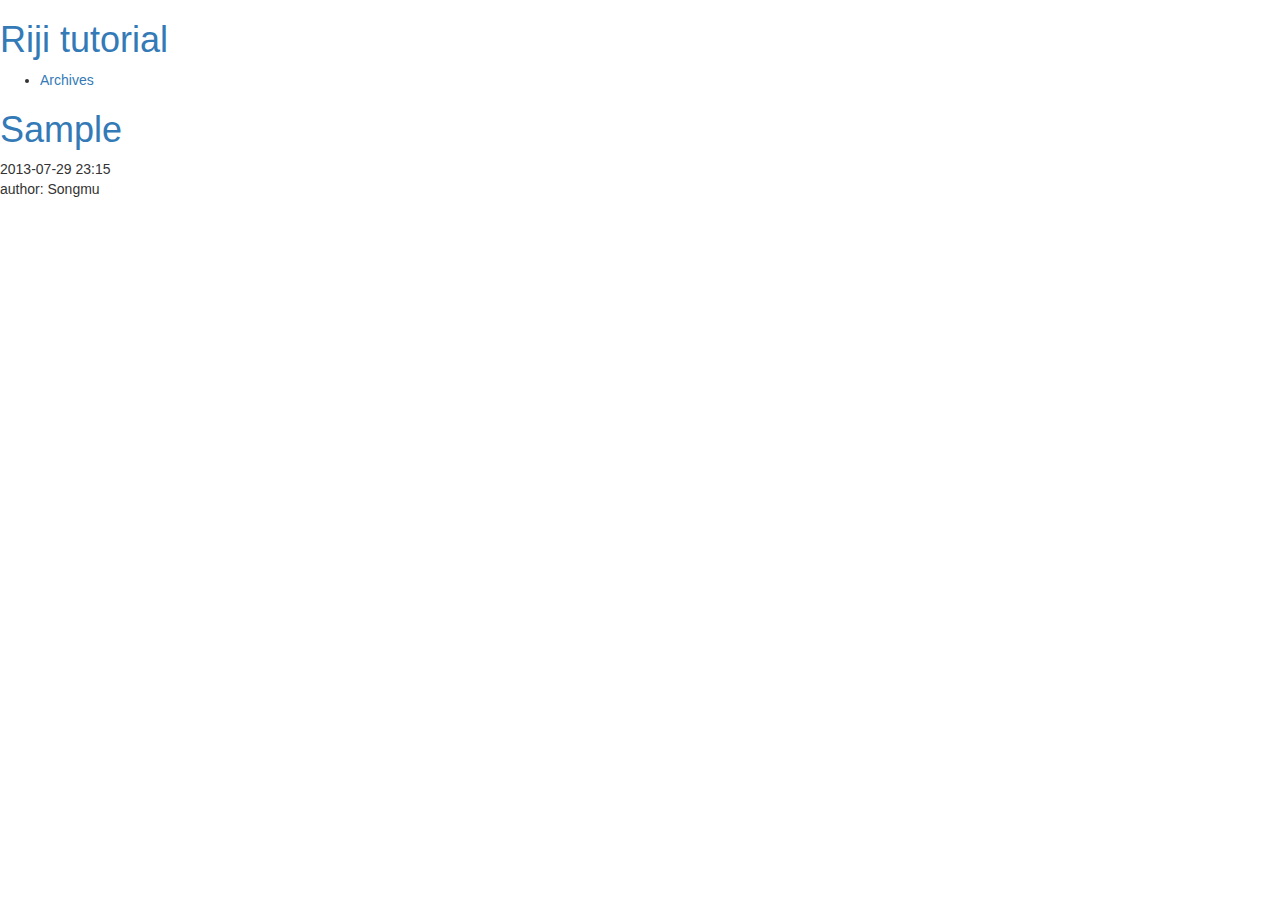
<file: blog/index.html>
<!DOCTYPE html>
<html>
<head>
  <meta http-equiv="Content-Type" content="text/html" charset="utf-8">
  <meta name="viewport" content="width=device-width, initial-scale=1.0, user-scalable=yes">
  <link rel="alternate" type="application/atom+xml" title="Atom" href="http://songmu.github.io/p5-Riji/blog/atom.xml">
  <link href="//netdna.bootstrapcdn.com/bootstrap/3.0.0-rc1/css/bootstrap.min.css" rel="stylesheet">
  <title>Riji tutorial</title>
</head>
<body>
  <header>
    <h1><a href="http://songmu.github.io/p5-Riji/blog/">Riji tutorial</a></h1>
  </header>
  <section>
<nav>
  <ul>
    <li><a href="http://songmu.github.io/p5-Riji/blog/archives.html">Archives</a></li>
  </ul>
</nav>
<article>
  <h1><a href="http://songmu.github.io/p5-Riji/blog/entry/sample.html">Sample</a></h1>
  <time pubdate>2013-07-29 23:15</time>
  

</article>
  </section>
  <footer>
    <p>author: Songmu</p>
  </footer>

  <script src="//ajax.googleapis.com/ajax/libs/jquery/2.0.3/jquery.min.js"></script>
  <script src="//netdna.bootstrapcdn.com/bootstrap/3.0.0-rc1/js/bootstrap.min.js"></script>
  <script src="//google-code-prettify.googlecode.com/svn/loader/run_prettify.js"></script>
  <script>$(function(){$('pre > code').addClass('prettyprint');prettyPrint();});</script>
</body>
</html>
</file>
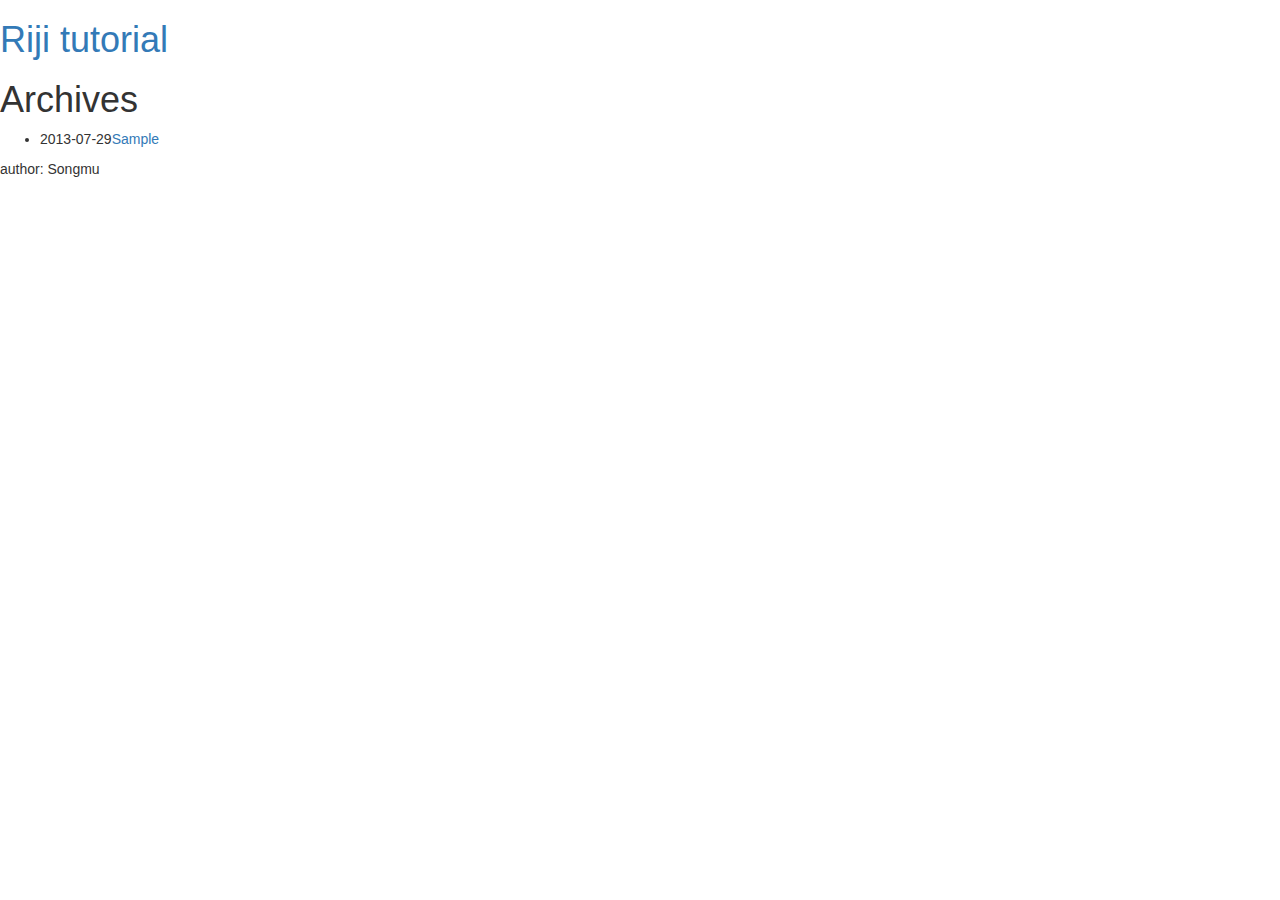
<file: blog/archives.html>
<!DOCTYPE html>
<html>
<head>
  <meta http-equiv="Content-Type" content="text/html" charset="utf-8">
  <meta name="viewport" content="width=device-width, initial-scale=1.0, user-scalable=yes">
  <link rel="alternate" type="application/atom+xml" title="Atom" href="http://songmu.github.io/p5-Riji/blog/atom.xml">
  <link href="//netdna.bootstrapcdn.com/bootstrap/3.0.0-rc1/css/bootstrap.min.css" rel="stylesheet">
  <title>Riji tutorial</title>
</head>
<body>
  <header>
    <h1><a href="http://songmu.github.io/p5-Riji/blog/">Riji tutorial</a></h1>
  </header>
  <section>
<article>
<h1>Archives</h1>

<ul class="archives">
<li><time>2013-07-29</time><a href="http://songmu.github.io/p5-Riji/blog/entry/sample.html">Sample</a></li>
</ul>


</article>
  </section>
  <footer>
    <p>author: Songmu</p>
  </footer>

  <script src="//ajax.googleapis.com/ajax/libs/jquery/2.0.3/jquery.min.js"></script>
  <script src="//netdna.bootstrapcdn.com/bootstrap/3.0.0-rc1/js/bootstrap.min.js"></script>
  <script src="//google-code-prettify.googlecode.com/svn/loader/run_prettify.js"></script>
  <script>$(function(){$('pre > code').addClass('prettyprint');prettyPrint();});</script>
</body>
</html>
</file>
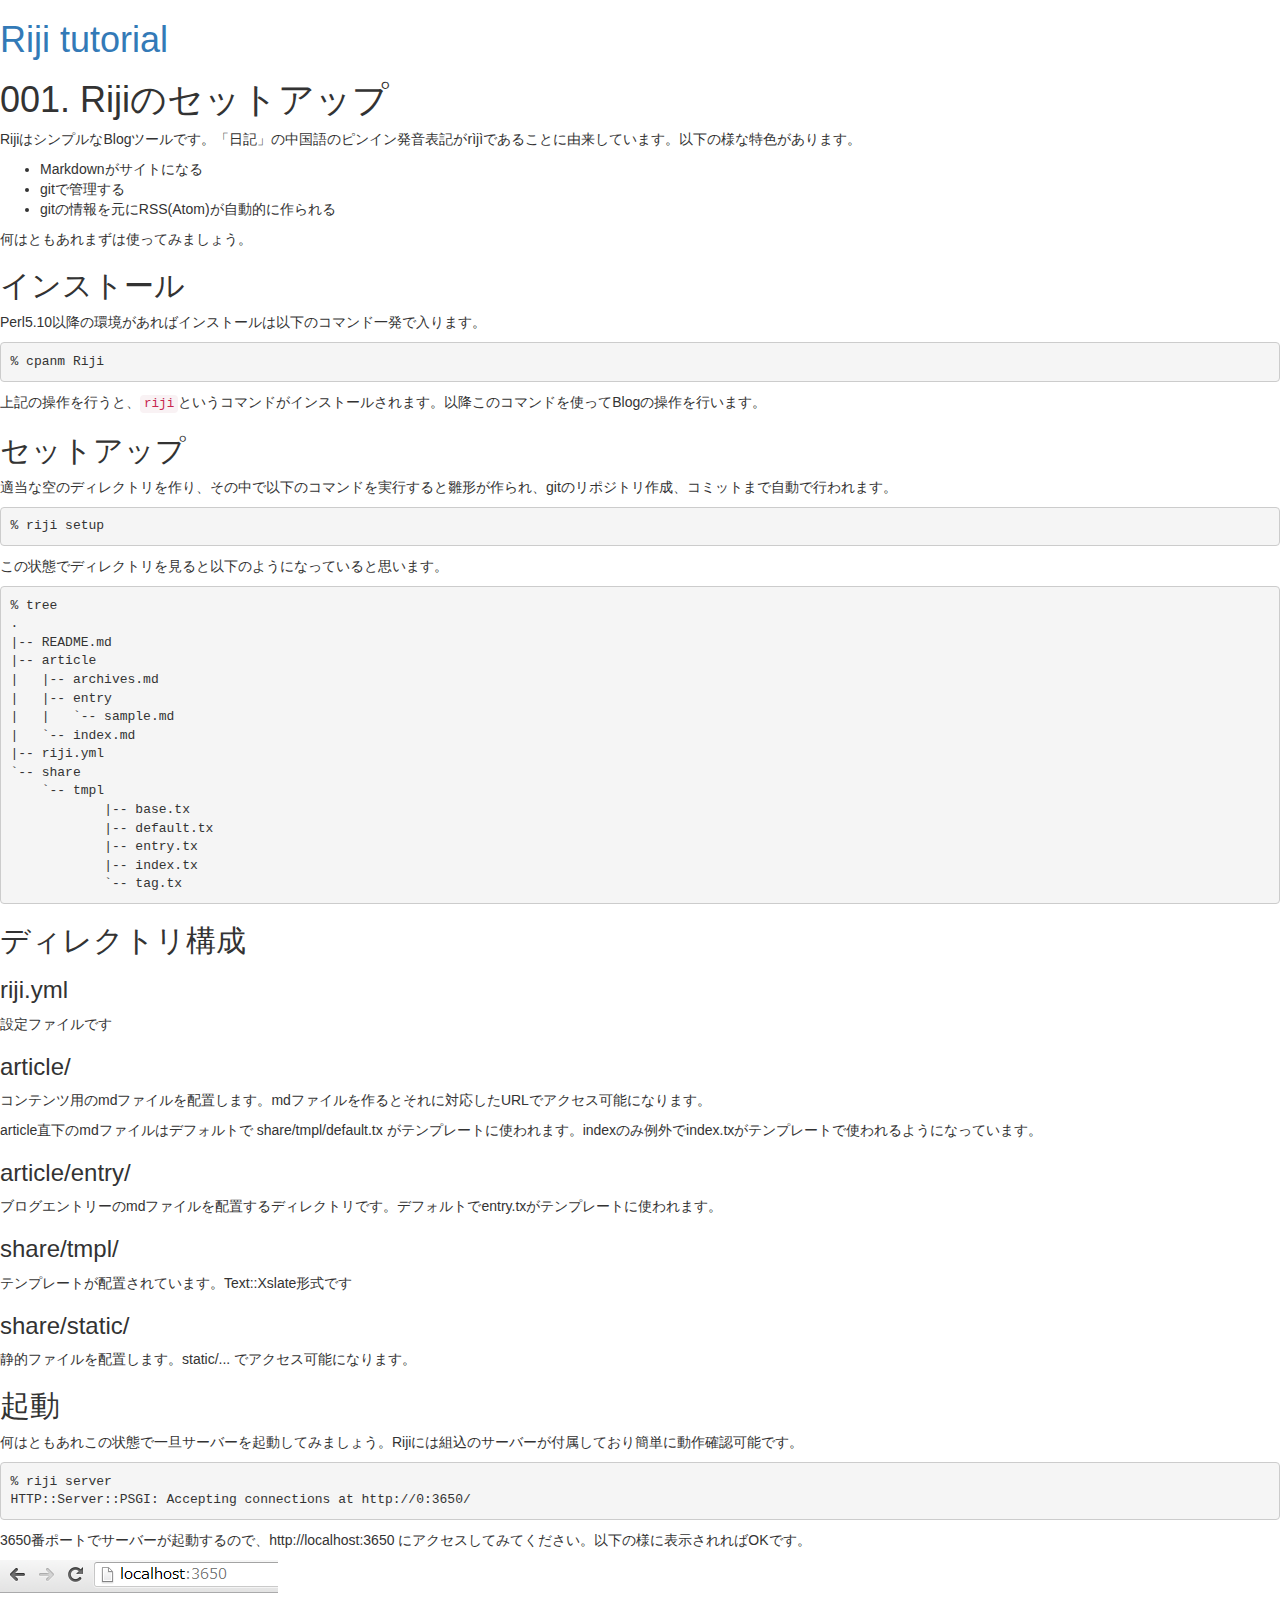
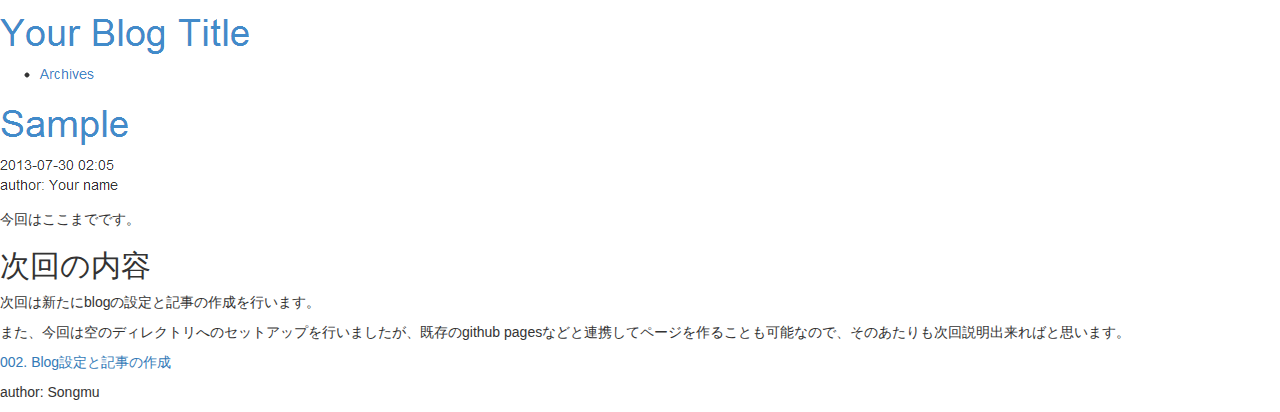
<file: blog/entry/001_setup.html>
<!DOCTYPE html>
<html>
<head>
  <meta http-equiv="Content-Type" content="text/html" charset="utf-8">
  <meta name="viewport" content="width=device-width, initial-scale=1.0, user-scalable=yes">
  <link rel="alternate" type="application/atom+xml" title="Atom" href="http://songmu.github.io/p5-Riji/blog/atom.xml">
  <link href="//netdna.bootstrapcdn.com/bootstrap/3.0.0-rc1/css/bootstrap.min.css" rel="stylesheet">
  <title>Riji tutorial</title>
</head>
<body>
  <header>
    <h1><a href="http://songmu.github.io/p5-Riji/blog/">Riji tutorial</a></h1>
  </header>
  <section>
<article>
  <div class="entry">
    <h1>001. Rijiのセットアップ</h1>

<p>RijiはシンプルなBlogツールです。「日記」の中国語のピンイン発音表記が<span lang="zh-cn">rìjì</span>であることに由来しています。以下の様な特色があります。</p>

<ul>
<li>Markdownがサイトになる</li>
<li>gitで管理する</li>
<li>gitの情報を元にRSS(Atom)が自動的に作られる</li>
</ul>


<p>何はともあれまずは使ってみましょう。</p>

<h2>インストール</h2>

<p>Perl5.10以降の環境があればインストールは以下のコマンド一発で入ります。</p>

<pre><code>% cpanm Riji
</code></pre>

<p>上記の操作を行うと、<code>riji</code>というコマンドがインストールされます。以降このコマンドを使ってBlogの操作を行います。</p>

<h2>セットアップ</h2>

<p>適当な空のディレクトリを作り、その中で以下のコマンドを実行すると雛形が作られ、gitのリポジトリ作成、コミットまで自動で行われます。</p>

<pre><code>% riji setup
</code></pre>

<p>この状態でディレクトリを見ると以下のようになっていると思います。</p>

<pre><code>% tree
.
|-- README.md
|-- article
|   |-- archives.md
|   |-- entry
|   |   `-- sample.md
|   `-- index.md
|-- riji.yml
`-- share
    `-- tmpl
            |-- base.tx
            |-- default.tx
            |-- entry.tx
            |-- index.tx
            `-- tag.tx
</code></pre>

<h2>ディレクトリ構成</h2>

<h3>riji.yml</h3>

<p>設定ファイルです</p>

<h3>article/</h3>

<p>コンテンツ用のmdファイルを配置します。mdファイルを作るとそれに対応したURLでアクセス可能になります。</p>

<p>article直下のmdファイルはデフォルトで share/tmpl/default.tx がテンプレートに使われます。indexのみ例外でindex.txがテンプレートで使われるようになっています。</p>

<h3>article/entry/</h3>

<p>ブログエントリーのmdファイルを配置するディレクトリです。デフォルトでentry.txがテンプレートに使われます。</p>

<h3>share/tmpl/</h3>

<p>テンプレートが配置されています。Text::Xslate形式です</p>

<h3>share/static/</h3>

<p>静的ファイルを配置します。static/... でアクセス可能になります。</p>

<h2>起動</h2>

<p>何はともあれこの状態で一旦サーバーを起動してみましょう。Rijiには組込のサーバーが付属しており簡単に動作確認可能です。</p>

<pre><code>% riji server
HTTP::Server::PSGI: Accepting connections at http://0:3650/
</code></pre>

<p>3650番ポートでサーバーが起動するので、http://localhost:3650 にアクセスしてみてください。以下の様に表示されればOKです。</p>

<p><img src="http://songmu.github.io/p5-Riji/blog/static/001setup.png" alt="setup" /></p>

<p>今回はここまでです。</p>

<h2>次回の内容</h2>

<p>次回は新たにblogの設定と記事の作成を行います。</p>

<p>また、今回は空のディレクトリへのセットアップを行いましたが、既存のgithub pagesなどと連携してページを作ることも可能なので、そのあたりも次回説明出来ればと思います。</p>

<p><a href="http://songmu.github.io/p5-Riji/blog/entry/002_edit.html">002. Blog設定と記事の作成</a></p>

  </div>
</article>
  </section>
  <footer>
    <p>author: Songmu</p>
  </footer>

  <script src="//ajax.googleapis.com/ajax/libs/jquery/2.0.3/jquery.min.js"></script>
  <script src="//netdna.bootstrapcdn.com/bootstrap/3.0.0-rc1/js/bootstrap.min.js"></script>
  <script src="//google-code-prettify.googlecode.com/svn/loader/run_prettify.js"></script>
  <script>$(function(){$('pre > code').addClass('prettyprint');prettyPrint();});</script>
</body>
</html>
</file>
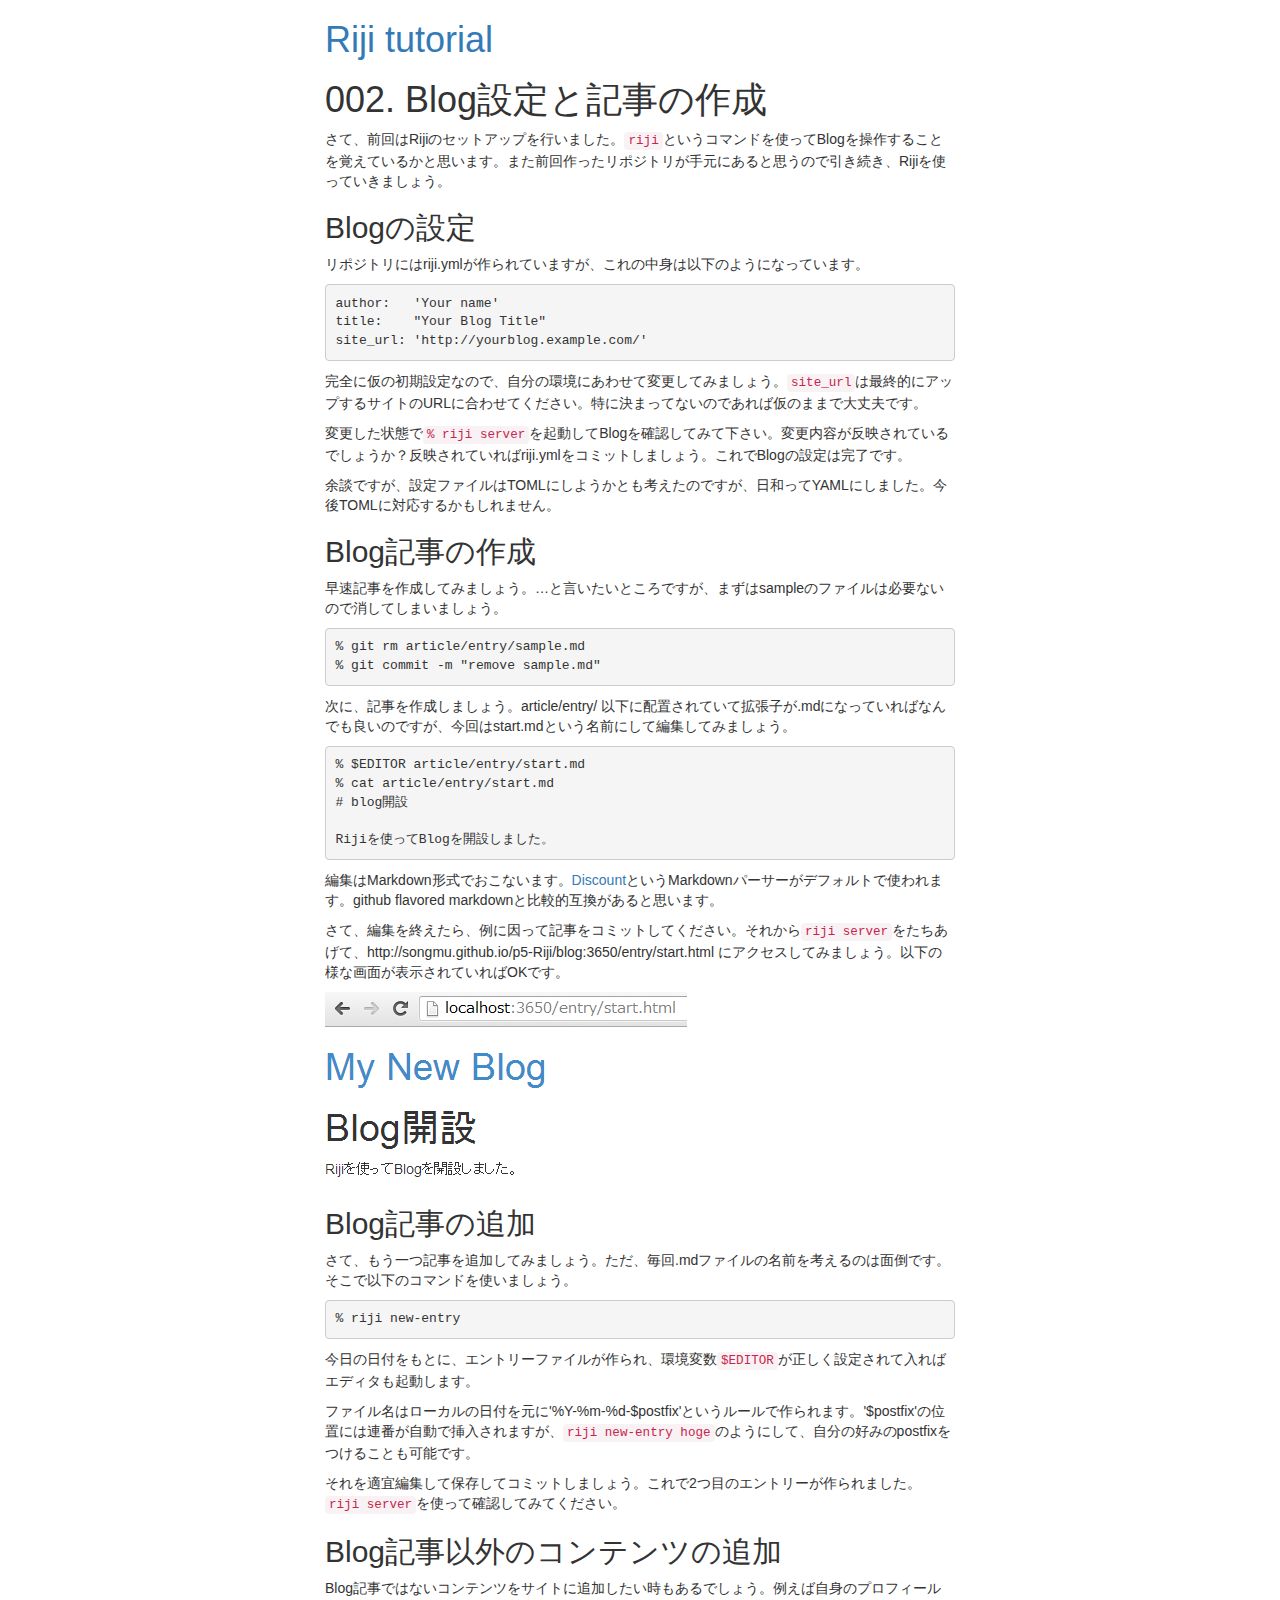
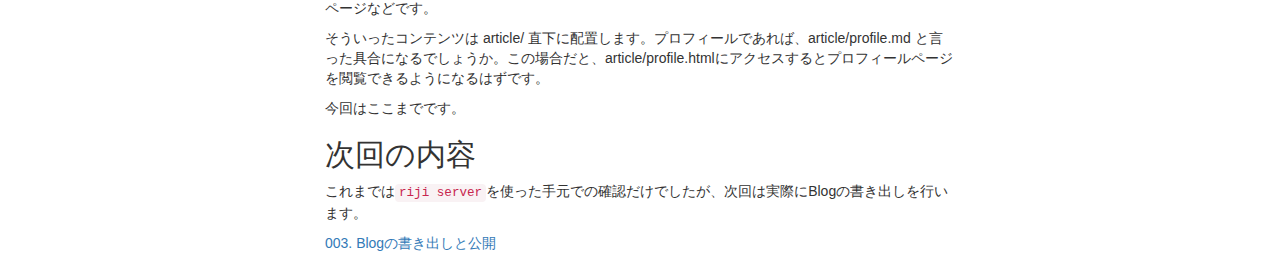
<file: blog/entry/002_edit.html>
<!DOCTYPE html>
<html>
<head>
  <meta http-equiv="Content-Type" content="text/html" charset="utf-8">
  <meta name="viewport" content="width=device-width, initial-scale=1.0, user-scalable=yes">
  <link rel="alternate" type="application/atom+xml" title="Atom" href="http://songmu.github.io/p5-Riji/blog/atom.xml">
  <link href="//netdna.bootstrapcdn.com/bootstrap/3.0.0-rc1/css/bootstrap.min.css" rel="stylesheet">
  <link href="http://songmu.github.io/p5-Riji/blog/static/css/main.css" rel="stylesheet">
  <title>Riji tutorial</title>
</head>
<body>
  <header>
    <h1><a href="http://songmu.github.io/p5-Riji/blog/">Riji tutorial</a></h1>
  </header>
  <section>
<article>
  <div class="entry">
    <h1>002. Blog設定と記事の作成</h1>

<p>さて、前回はRijiのセットアップを行いました。<code>riji</code>というコマンドを使ってBlogを操作することを覚えているかと思います。また前回作ったリポジトリが手元にあると思うので引き続き、Rijiを使っていきましょう。</p>

<h2>Blogの設定</h2>

<p>リポジトリにはriji.ymlが作られていますが、これの中身は以下のようになっています。</p>

<pre><code>author:   'Your name'
title:    "Your Blog Title"
site_url: 'http://yourblog.example.com/'
</code></pre>

<p>完全に仮の初期設定なので、自分の環境にあわせて変更してみましょう。<code>site_url</code>は最終的にアップするサイトのURLに合わせてください。特に決まってないのであれば仮のままで大丈夫です。</p>

<p>変更した状態で<code>% riji server</code>を起動してBlogを確認してみて下さい。変更内容が反映されているでしょうか？反映されていればriji.ymlをコミットしましょう。これでBlogの設定は完了です。</p>

<p>余談ですが、設定ファイルはTOMLにしようかとも考えたのですが、日和ってYAMLにしました。今後TOMLに対応するかもしれません。</p>

<h2>Blog記事の作成</h2>

<p>早速記事を作成してみましょう。…と言いたいところですが、まずはsampleのファイルは必要ないので消してしまいましょう。</p>

<pre><code>% git rm article/entry/sample.md
% git commit -m "remove sample.md"
</code></pre>

<p>次に、記事を作成しましょう。article/entry/ 以下に配置されていて拡張子が.mdになっていればなんでも良いのですが、今回はstart.mdという名前にして編集してみましょう。</p>

<pre><code>% $EDITOR article/entry/start.md
% cat article/entry/start.md
# blog開設

Rijiを使ってBlogを開設しました。
</code></pre>

<p>編集はMarkdown形式でおこないます。<a href="http://www.pell.portland.or.us/~orc/Code/discount/">Discount</a>というMarkdownパーサーがデフォルトで使われます。github flavored markdownと比較的互換があると思います。</p>

<p>さて、編集を終えたら、例に因って記事をコミットしてください。それから<code>riji server</code>をたちあげて、http://songmu.github.io/p5-Riji/blog:3650/entry/start.html にアクセスしてみましょう。以下の様な画面が表示されていればOKです。</p>

<p><img src="http://songmu.github.io/p5-Riji/blog/static/002edit.png" alt="edit" /></p>

<h2>Blog記事の追加</h2>

<p>さて、もう一つ記事を追加してみましょう。ただ、毎回.mdファイルの名前を考えるのは面倒です。そこで以下のコマンドを使いましょう。</p>

<pre><code>% riji new-entry
</code></pre>

<p>今日の日付をもとに、エントリーファイルが作られ、環境変数<code>$EDITOR</code>が正しく設定されて入ればエディタも起動します。</p>

<p>ファイル名はローカルの日付を元に'%Y-%m-%d-$postfix'というルールで作られます。'$postfix'の位置には連番が自動で挿入されますが、<code>riji new-entry hoge</code>のようにして、自分の好みのpostfixをつけることも可能です。</p>

<p>それを適宜編集して保存してコミットしましょう。これで2つ目のエントリーが作られました。<code>riji server</code>を使って確認してみてください。</p>

<h2>Blog記事以外のコンテンツの追加</h2>

<p>Blog記事ではないコンテンツをサイトに追加したい時もあるでしょう。例えば自身のプロフィールページなどです。</p>

<p>そういったコンテンツは article/ 直下に配置します。プロフィールであれば、article/profile.md と言った具合になるでしょうか。この場合だと、article/profile.htmlにアクセスするとプロフィールページを閲覧できるようになるはずです。</p>

<p>今回はここまでです。</p>

<h2>次回の内容</h2>

<p>これまでは<code>riji server</code>を使った手元での確認だけでしたが、次回は実際にBlogの書き出しを行います。</p>

<p><a href="http://songmu.github.io/p5-Riji/blog/entry/003_publish.html">003. Blogの書き出しと公開</a></p>

  </div>
</article>
  </section>
  <footer>
  </footer>

  <script src="//ajax.googleapis.com/ajax/libs/jquery/2.0.3/jquery.min.js"></script>
  <script src="//netdna.bootstrapcdn.com/bootstrap/3.0.0-rc1/js/bootstrap.min.js"></script>
  <script src="//google-code-prettify.googlecode.com/svn/loader/run_prettify.js"></script>
  <script>$(function(){$('pre > code').addClass('prettyprint');});</script>
</body>
</html>
</file>
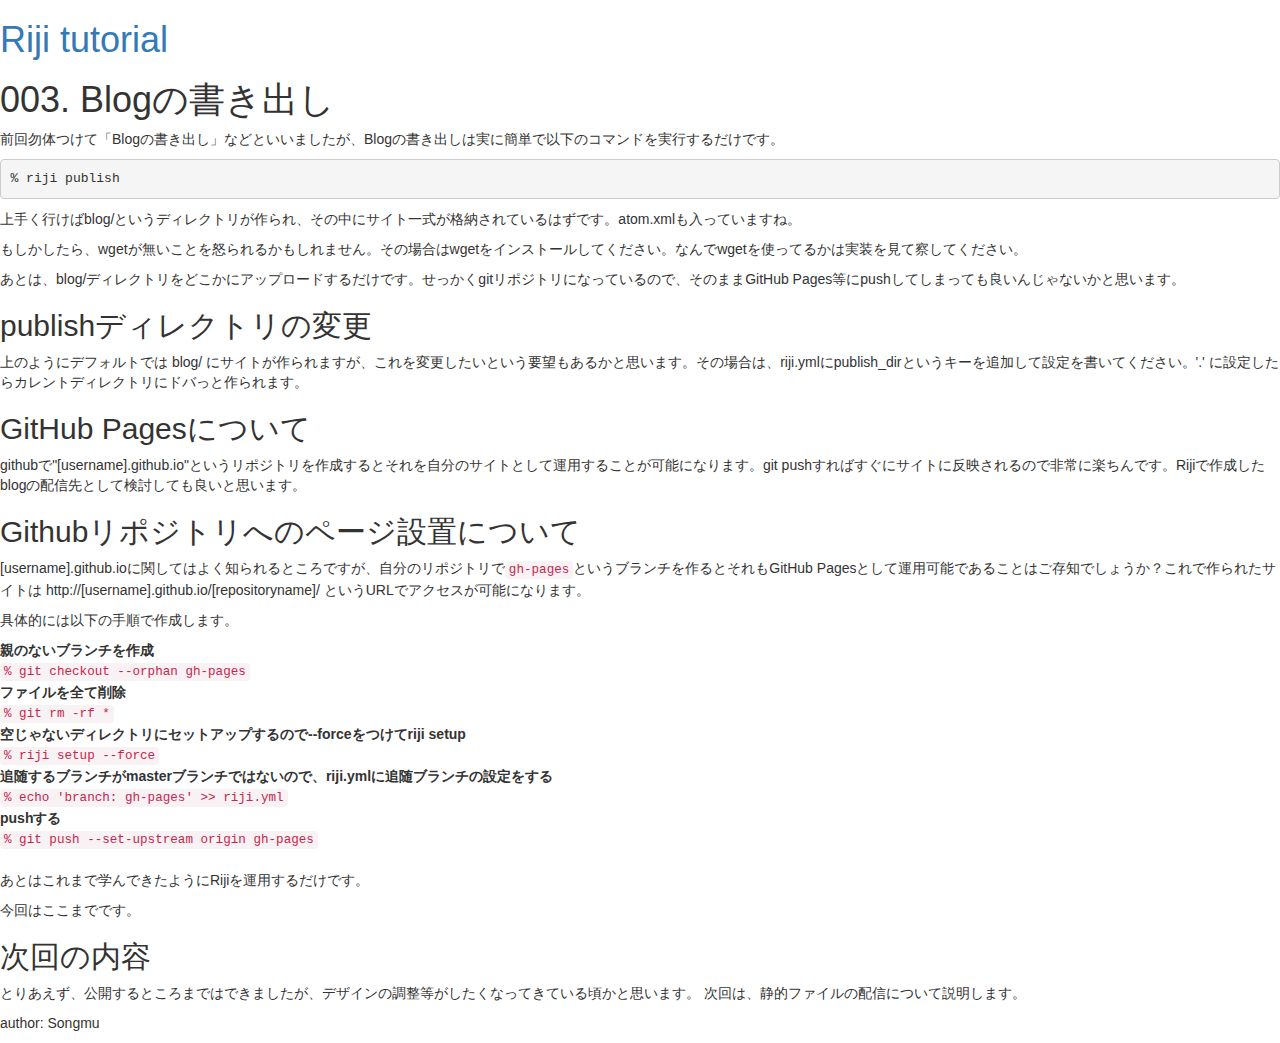
<file: blog/entry/003_publish.html>
<!DOCTYPE html>
<html>
<head>
  <meta http-equiv="Content-Type" content="text/html" charset="utf-8">
  <meta name="viewport" content="width=device-width, initial-scale=1.0, user-scalable=yes">
  <link rel="alternate" type="application/atom+xml" title="Atom" href="http://songmu.github.io/p5-Riji/blog/atom.xml">
  <link href="//netdna.bootstrapcdn.com/bootstrap/3.0.0-rc1/css/bootstrap.min.css" rel="stylesheet">
  <title>Riji tutorial</title>
</head>
<body>
  <header>
    <h1><a href="http://songmu.github.io/p5-Riji/blog/">Riji tutorial</a></h1>
  </header>
  <section>
<article>
  <div class="entry">
    <h1>003. Blogの書き出し</h1>

<p>前回勿体つけて「Blogの書き出し」などといいましたが、Blogの書き出しは実に簡単で以下のコマンドを実行するだけです。</p>

<pre><code>% riji publish
</code></pre>

<p>上手く行けばblog/というディレクトリが作られ、その中にサイト一式が格納されているはずです。atom.xmlも入っていますね。</p>

<p>もしかしたら、wgetが無いことを怒られるかもしれません。その場合はwgetをインストールしてください。なんでwgetを使ってるかは実装を見て察してください。</p>

<p>あとは、blog/ディレクトリをどこかにアップロードするだけです。せっかくgitリポジトリになっているので、そのままGitHub Pages等にpushしてしまっても良いんじゃないかと思います。</p>

<h2>publishディレクトリの変更</h2>

<p>上のようにデフォルトでは blog/ にサイトが作られますが、これを変更したいという要望もあるかと思います。その場合は、riji.ymlにpublish_dirというキーを追加して設定を書いてください。'.' に設定したらカレントディレクトリにドバっと作られます。</p>

<h2>GitHub Pagesについて</h2>

<p>githubで"[username].github.io"というリポジトリを作成するとそれを自分のサイトとして運用することが可能になります。git pushすればすぐにサイトに反映されるので非常に楽ちんです。Rijiで作成したblogの配信先として検討しても良いと思います。</p>

<h2>Githubリポジトリへのページ設置について</h2>

<p>[username].github.ioに関してはよく知られるところですが、自分のリポジトリで<code>gh-pages</code>というブランチを作るとそれもGitHub Pagesとして運用可能であることはご存知でしょうか？これで作られたサイトは http://[username].github.io/[repositoryname]/ というURLでアクセスが可能になります。</p>

<p>具体的には以下の手順で作成します。</p>

<dl>
<dt>親のないブランチを作成</dt>
<dd><code>% git checkout --orphan gh-pages</code></dd>
<dt>ファイルを全て削除</dt>
<dd><code>% git rm -rf *</code></dd>
<dt>空じゃないディレクトリにセットアップするので--forceをつけてriji setup</dt>
<dd><code>% riji setup --force</code></dd>
<dt>追随するブランチがmasterブランチではないので、riji.ymlに追随ブランチの設定をする</dt>
<dd><code>% echo 'branch: gh-pages' &gt;&gt; riji.yml</code></dd>
<dt>pushする</dt>
<dd><code>% git push --set-upstream origin gh-pages</code></dd>
</dl>

<p>あとはこれまで学んできたようにRijiを運用するだけです。</p>

<p>今回はここまでです。</p>

<h2>次回の内容</h2>

<p>とりあえず、公開するところまではできましたが、デザインの調整等がしたくなってきている頃かと思います。
次回は、静的ファイルの配信について説明します。</p>

  </div>
</article>
  </section>
  <footer>
    <p>author: Songmu</p>
  </footer>

  <script src="//ajax.googleapis.com/ajax/libs/jquery/2.0.3/jquery.min.js"></script>
  <script src="//netdna.bootstrapcdn.com/bootstrap/3.0.0-rc1/js/bootstrap.min.js"></script>
  <script src="//google-code-prettify.googlecode.com/svn/loader/run_prettify.js"></script>
  <script>$(function(){$('pre > code').addClass('prettyprint');prettyPrint();});</script>
</body>
</html>
</file>
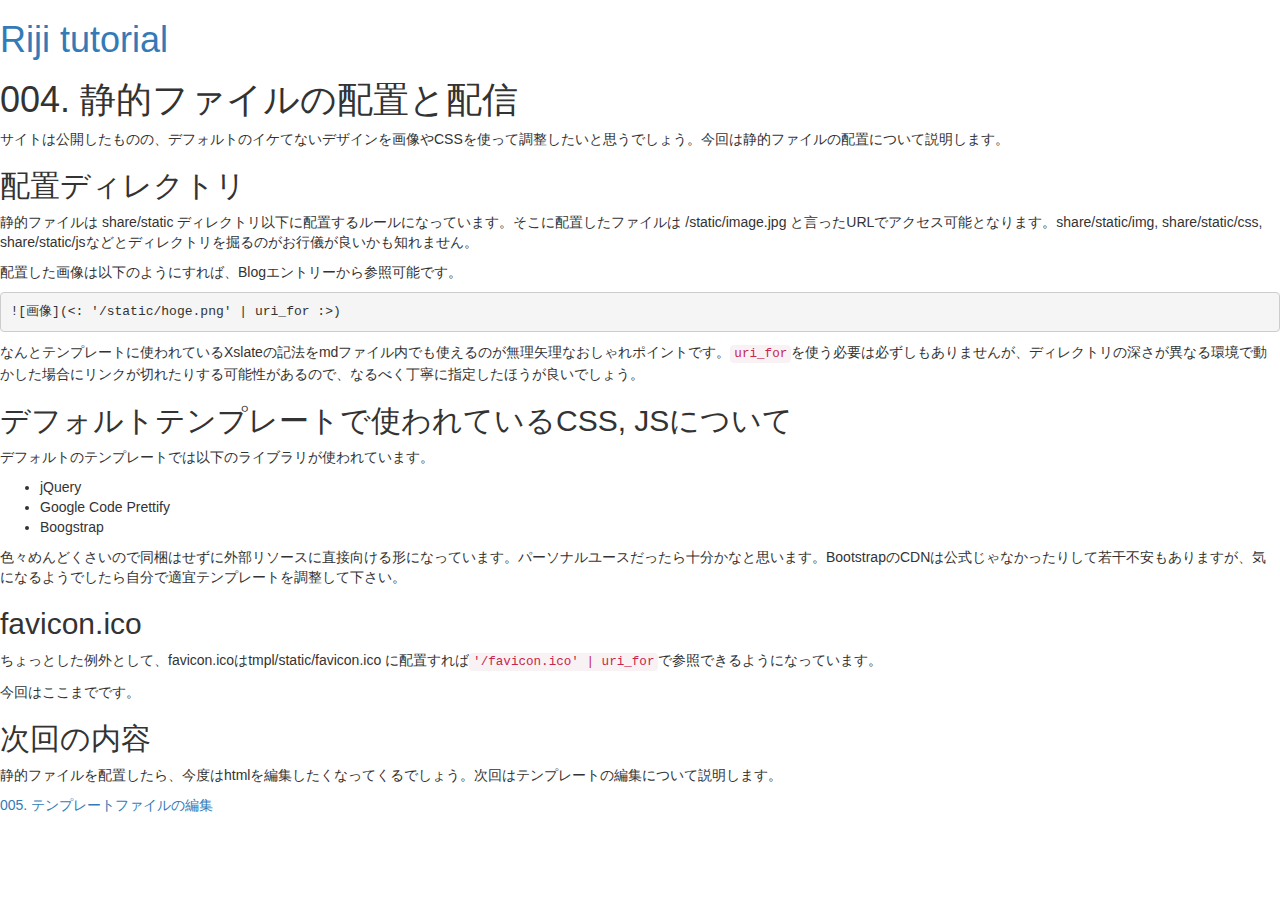
<file: blog/entry/004_static.html>
<!DOCTYPE html>
<html>
<head>
  <meta http-equiv="Content-Type" content="text/html" charset="utf-8">
  <meta name="viewport" content="width=device-width, initial-scale=1.0, user-scalable=yes">
  <link rel="alternate" type="application/atom+xml" title="Atom" href="http://songmu.github.io/p5-Riji/blog/atom.xml">
  <link href="//netdna.bootstrapcdn.com/bootstrap/3.0.0-rc1/css/bootstrap.min.css" rel="stylesheet">
  <title>Riji tutorial</title>
</head>
<body>
  <header>
    <h1><a href="http://songmu.github.io/p5-Riji/blog/">Riji tutorial</a></h1>
  </header>
  <section>
<article>
  <div class="entry">
    <h1>004. 静的ファイルの配置と配信</h1>

<p>サイトは公開したものの、デフォルトのイケてないデザインを画像やCSSを使って調整したいと思うでしょう。今回は静的ファイルの配置について説明します。</p>

<h2>配置ディレクトリ</h2>

<p>静的ファイルは share/static ディレクトリ以下に配置するルールになっています。そこに配置したファイルは /static/image.jpg と言ったURLでアクセス可能となります。share/static/img, share/static/css, share/static/jsなどとディレクトリを掘るのがお行儀が良いかも知れません。</p>

<p>配置した画像は以下のようにすれば、Blogエントリーから参照可能です。</p>

<pre><code>![画像](&lt;: '/static/hoge.png' | uri_for :&gt;)
</code></pre>

<p>なんとテンプレートに使われているXslateの記法をmdファイル内でも使えるのが無理矢理なおしゃれポイントです。<code>uri_for</code>を使う必要は必ずしもありませんが、ディレクトリの深さが異なる環境で動かした場合にリンクが切れたりする可能性があるので、なるべく丁寧に指定したほうが良いでしょう。</p>

<h2>デフォルトテンプレートで使われているCSS, JSについて</h2>

<p>デフォルトのテンプレートでは以下のライブラリが使われています。</p>

<ul>
<li>jQuery</li>
<li>Google Code Prettify</li>
<li>Boogstrap</li>
</ul>


<p>色々めんどくさいので同梱はせずに外部リソースに直接向ける形になっています。パーソナルユースだったら十分かなと思います。BootstrapのCDNは公式じゃなかったりして若干不安もありますが、気になるようでしたら自分で適宜テンプレートを調整して下さい。</p>

<h2>favicon.ico</h2>

<p>ちょっとした例外として、favicon.icoはtmpl/static/favicon.ico に配置すれば<code>'/favicon.ico' | uri_for</code>で参照できるようになっています。</p>

<p>今回はここまでです。</p>

<h2>次回の内容</h2>

<p>静的ファイルを配置したら、今度はhtmlを編集したくなってくるでしょう。次回はテンプレートの編集について説明します。</p>

<p><a href="http://songmu.github.io/p5-Riji/blog/entry/005_template.html">005. テンプレートファイルの編集</a></p>

  </div>
</article>
  </section>
  <footer>
  </footer>

  <script src="//ajax.googleapis.com/ajax/libs/jquery/2.0.3/jquery.min.js"></script>
  <script src="//netdna.bootstrapcdn.com/bootstrap/3.0.0-rc1/js/bootstrap.min.js"></script>
  <script src="//google-code-prettify.googlecode.com/svn/loader/run_prettify.js"></script>
  <script>$(function(){$('pre > code').addClass('prettyprint');prettyPrint();});</script>
</body>
</html>
</file>
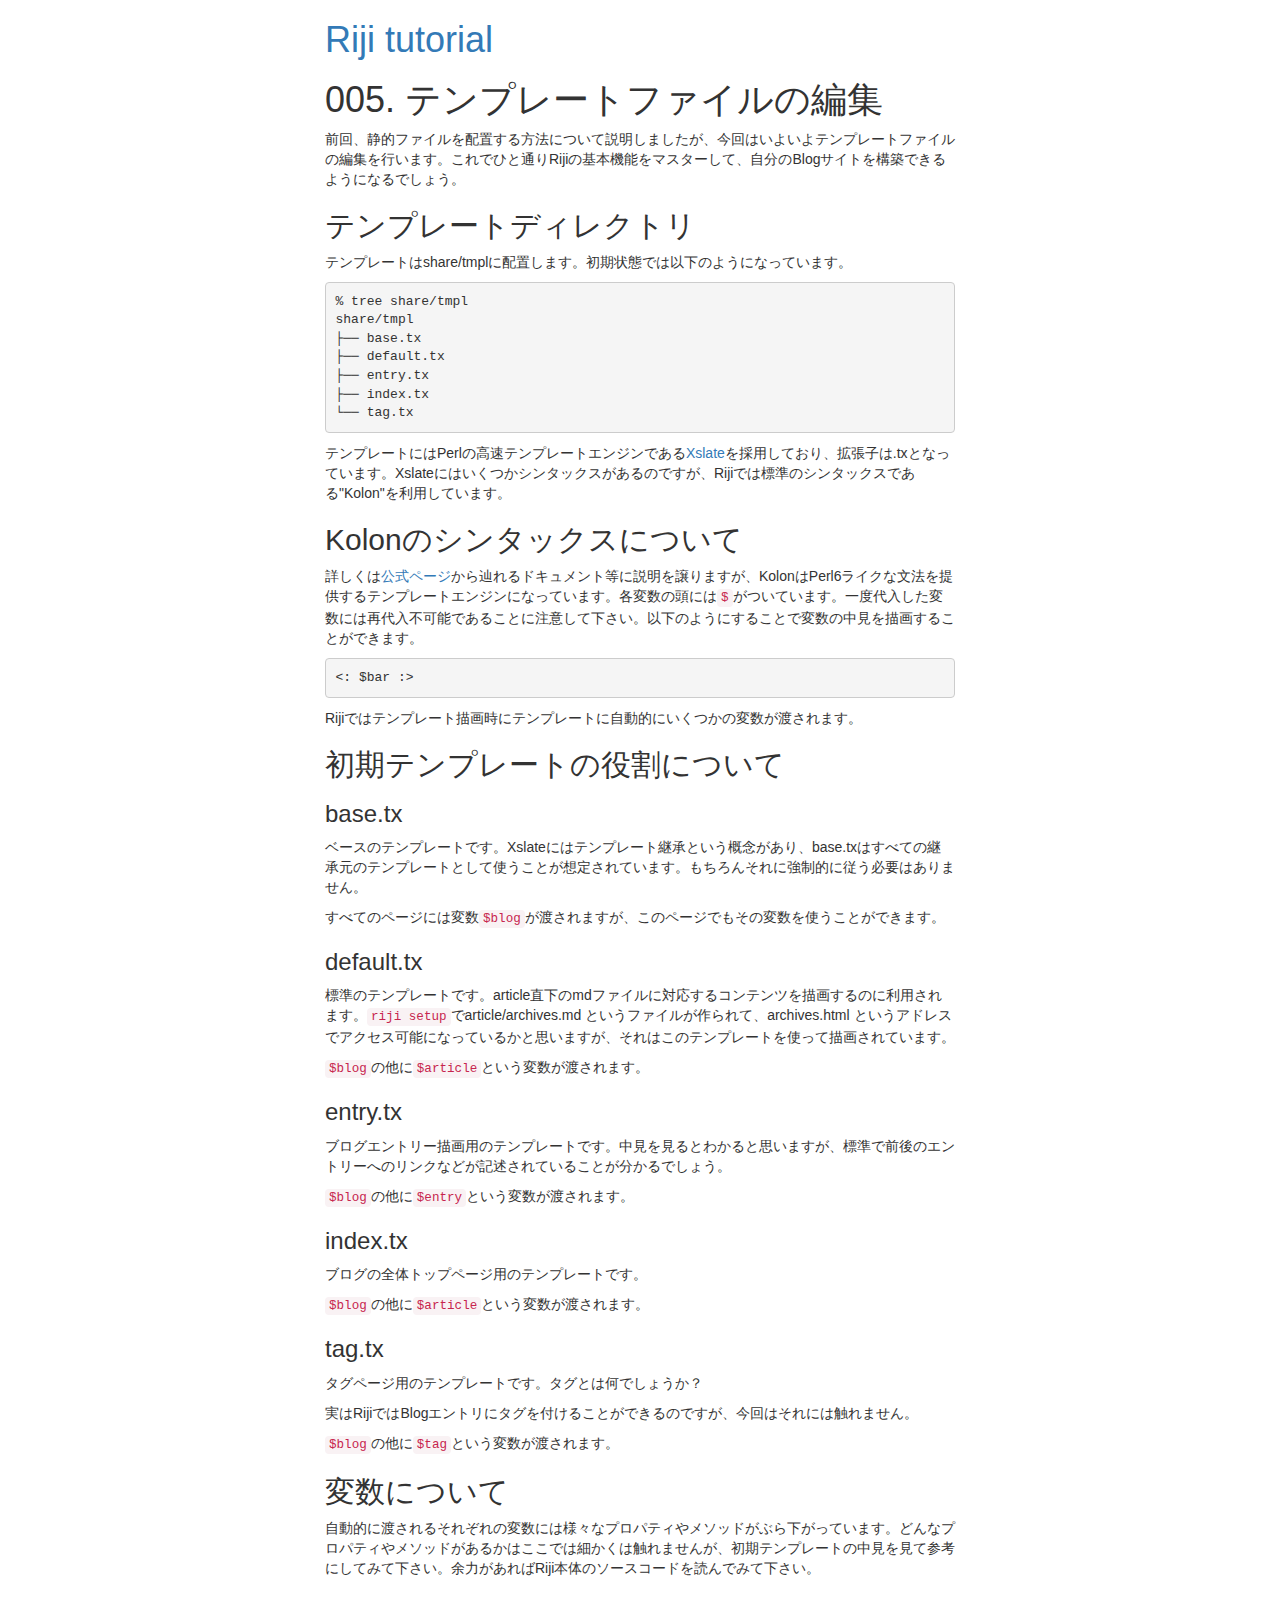
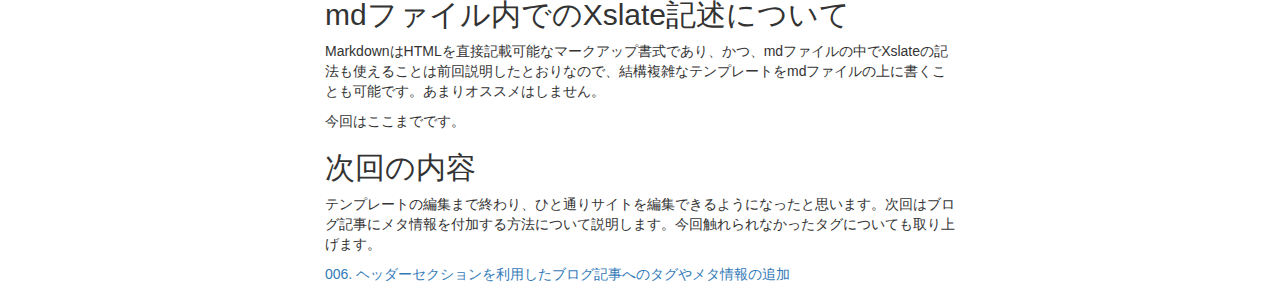
<file: blog/entry/005_template.html>
<!DOCTYPE html>
<html>
<head>
  <meta http-equiv="Content-Type" content="text/html" charset="utf-8">
  <meta name="viewport" content="width=device-width, initial-scale=1.0, user-scalable=yes">
  <link rel="alternate" type="application/atom+xml" title="Atom" href="http://songmu.github.io/p5-Riji/blog/atom.xml">
  <link href="//netdna.bootstrapcdn.com/bootstrap/3.0.0-rc1/css/bootstrap.min.css" rel="stylesheet">
  <link href="http://songmu.github.io/p5-Riji/blog/static/css/main.css" rel="stylesheet">
  <title>Riji tutorial</title>
</head>
<body>
  <header>
    <h1><a href="http://songmu.github.io/p5-Riji/blog/">Riji tutorial</a></h1>
  </header>
  <section>
<article>
  <div class="entry">
    <h1>005. テンプレートファイルの編集</h1>

<p>前回、静的ファイルを配置する方法について説明しましたが、今回はいよいよテンプレートファイルの編集を行います。これでひと通りRijiの基本機能をマスターして、自分のBlogサイトを構築できるようになるでしょう。</p>

<h2>テンプレートディレクトリ</h2>

<p>テンプレートはshare/tmplに配置します。初期状態では以下のようになっています。</p>

<pre><code>% tree share/tmpl
share/tmpl
├── base.tx
├── default.tx
├── entry.tx
├── index.tx
└── tag.tx
</code></pre>

<p>テンプレートにはPerlの高速テンプレートエンジンである<a href="http://xslate.org/">Xslate</a>を採用しており、拡張子は.txとなっています。Xslateにはいくつかシンタックスがあるのですが、Rijiでは標準のシンタックスである"Kolon"を利用しています。</p>

<h2>Kolonのシンタックスについて</h2>

<p>詳しくは<a href="http://xslate.org/">公式ページ</a>から辿れるドキュメント等に説明を譲りますが、KolonはPerl6ライクな文法を提供するテンプレートエンジンになっています。各変数の頭には<code>$</code>がついています。一度代入した変数には再代入不可能であることに注意して下さい。以下のようにすることで変数の中見を描画することができます。</p>

<pre><code>&lt;: $bar :&gt;
</code></pre>

<p>Rijiではテンプレート描画時にテンプレートに自動的にいくつかの変数が渡されます。</p>

<h2>初期テンプレートの役割について</h2>

<h3>base.tx</h3>

<p>ベースのテンプレートです。Xslateにはテンプレート継承という概念があり、base.txはすべての継承元のテンプレートとして使うことが想定されています。もちろんそれに強制的に従う必要はありません。</p>

<p>すべてのページには変数<code>$blog</code>が渡されますが、このページでもその変数を使うことができます。</p>

<h3>default.tx</h3>

<p>標準のテンプレートです。article直下のmdファイルに対応するコンテンツを描画するのに利用されます。<code>riji setup</code>でarticle/archives.md というファイルが作られて、archives.html というアドレスでアクセス可能になっているかと思いますが、それはこのテンプレートを使って描画されています。</p>

<p><code>$blog</code>の他に<code>$article</code>という変数が渡されます。</p>

<h3>entry.tx</h3>

<p>ブログエントリー描画用のテンプレートです。中見を見るとわかると思いますが、標準で前後のエントリーへのリンクなどが記述されていることが分かるでしょう。</p>

<p><code>$blog</code>の他に<code>$entry</code>という変数が渡されます。</p>

<h3>index.tx</h3>

<p>ブログの全体トップページ用のテンプレートです。</p>

<p><code>$blog</code>の他に<code>$article</code>という変数が渡されます。</p>

<h3>tag.tx</h3>

<p>タグページ用のテンプレートです。タグとは何でしょうか？</p>

<p>実はRijiではBlogエントリにタグを付けることができるのですが、今回はそれには触れません。</p>

<p><code>$blog</code>の他に<code>$tag</code>という変数が渡されます。</p>

<h2>変数について</h2>

<p>自動的に渡されるそれぞれの変数には様々なプロパティやメソッドがぶら下がっています。どんなプロパティやメソッドがあるかはここでは細かくは触れませんが、初期テンプレートの中見を見て参考にしてみて下さい。余力があればRiji本体のソースコードを読んでみて下さい。</p>

<h2>mdファイル内でのXslate記述について</h2>

<p>MarkdownはHTMLを直接記載可能なマークアップ書式であり、かつ、mdファイルの中でXslateの記法も使えることは前回説明したとおりなので、結構複雑なテンプレートをmdファイルの上に書くことも可能です。あまりオススメはしません。</p>

<p>今回はここまでです。</p>

<h2>次回の内容</h2>

<p>テンプレートの編集まで終わり、ひと通りサイトを編集できるようになったと思います。次回はブログ記事にメタ情報を付加する方法について説明します。今回触れられなかったタグについても取り上げます。</p>

<p><a href="http://songmu.github.io/p5-Riji/blog/entry/006_header.html">006. ヘッダーセクションを利用したブログ記事へのタグやメタ情報の追加</a></p>

  </div>
</article>
  </section>
  <footer>
  </footer>

  <script src="//ajax.googleapis.com/ajax/libs/jquery/2.0.3/jquery.min.js"></script>
  <script src="//netdna.bootstrapcdn.com/bootstrap/3.0.0-rc1/js/bootstrap.min.js"></script>
  <script src="//google-code-prettify.googlecode.com/svn/loader/run_prettify.js"></script>
  <script>$(function(){$('pre > code').addClass('prettyprint');});</script>
</body>
</html>
</file>
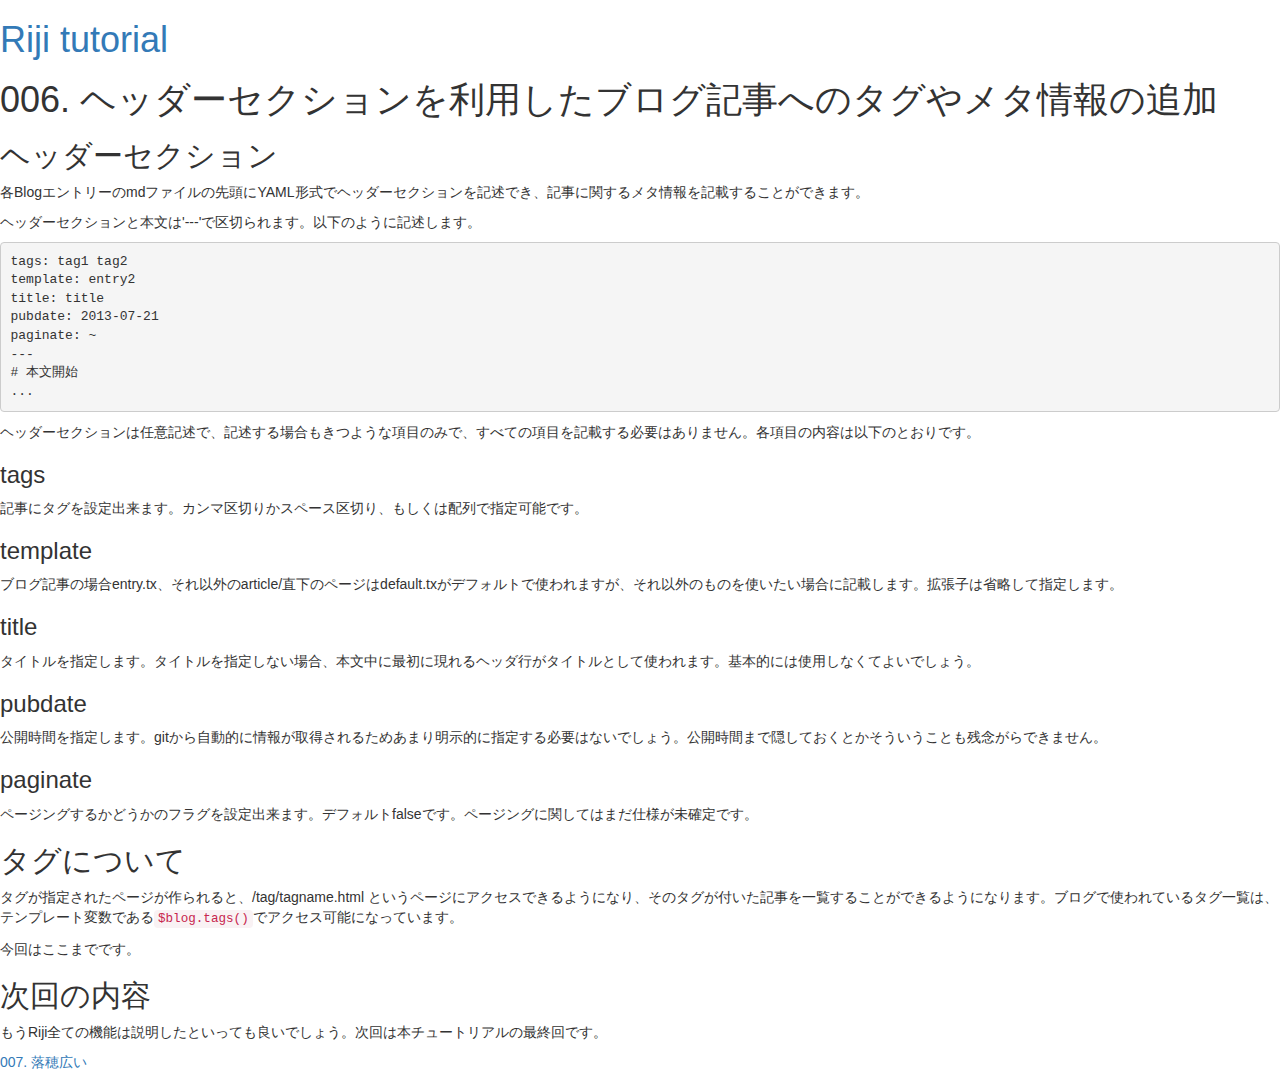
<file: blog/entry/006_header.html>
<!DOCTYPE html>
<html>
<head>
  <meta http-equiv="Content-Type" content="text/html" charset="utf-8">
  <meta name="viewport" content="width=device-width, initial-scale=1.0, user-scalable=yes">
  <link rel="alternate" type="application/atom+xml" title="Atom" href="http://songmu.github.io/p5-Riji/blog/atom.xml">
  <link href="//netdna.bootstrapcdn.com/bootstrap/3.0.0-rc1/css/bootstrap.min.css" rel="stylesheet">
  <title>Riji tutorial</title>
</head>
<body>
  <header>
    <h1><a href="http://songmu.github.io/p5-Riji/blog/">Riji tutorial</a></h1>
  </header>
  <section>
<article>
  <div class="entry">
    <h1>006. ヘッダーセクションを利用したブログ記事へのタグやメタ情報の追加</h1>

<h2>ヘッダーセクション</h2>

<p>各Blogエントリーのmdファイルの先頭にYAML形式でヘッダーセクションを記述でき、記事に関するメタ情報を記載することができます。</p>

<p>ヘッダーセクションと本文は'---'で区切られます。以下のように記述します。</p>

<pre><code>tags: tag1 tag2
template: entry2
title: title
pubdate: 2013-07-21
paginate: ~
---
# 本文開始
...
</code></pre>

<p>ヘッダーセクションは任意記述で、記述する場合もきつような項目のみで、すべての項目を記載する必要はありません。各項目の内容は以下のとおりです。</p>

<h3>tags</h3>

<p>記事にタグを設定出来ます。カンマ区切りかスペース区切り、もしくは配列で指定可能です。</p>

<h3>template</h3>

<p>ブログ記事の場合entry.tx、それ以外のarticle/直下のページはdefault.txがデフォルトで使われますが、それ以外のものを使いたい場合に記載します。拡張子は省略して指定します。</p>

<h3>title</h3>

<p>タイトルを指定します。タイトルを指定しない場合、本文中に最初に現れるヘッダ行がタイトルとして使われます。基本的には使用しなくてよいでしょう。</p>

<h3>pubdate</h3>

<p>公開時間を指定します。gitから自動的に情報が取得されるためあまり明示的に指定する必要はないでしょう。公開時間まで隠しておくとかそういうことも残念がらできません。</p>

<h3>paginate</h3>

<p>ページングするかどうかのフラグを設定出来ます。デフォルトfalseです。ページングに関してはまだ仕様が未確定です。</p>

<h2>タグについて</h2>

<p>タグが指定されたページが作られると、/tag/tagname.html というページにアクセスできるようになり、そのタグが付いた記事を一覧することができるようになります。ブログで使われているタグ一覧は、テンプレート変数である<code>$blog.tags()</code>でアクセス可能になっています。</p>

<p>今回はここまでです。</p>

<h2>次回の内容</h2>

<p>もうRiji全ての機能は説明したといっても良いでしょう。次回は本チュートリアルの最終回です。</p>

<p><a href="http://songmu.github.io/p5-Riji/blog/entry/007_gleaning.html">007. 落穂広い</a></p>

  </div>
</article>
  </section>
  <footer>
  </footer>

  <script src="//ajax.googleapis.com/ajax/libs/jquery/2.0.3/jquery.min.js"></script>
  <script src="//netdna.bootstrapcdn.com/bootstrap/3.0.0-rc1/js/bootstrap.min.js"></script>
  <script src="//google-code-prettify.googlecode.com/svn/loader/run_prettify.js"></script>
  <script>$(function(){$('pre > code').addClass('prettyprint');prettyPrint();});</script>
</body>
</html>
</file>
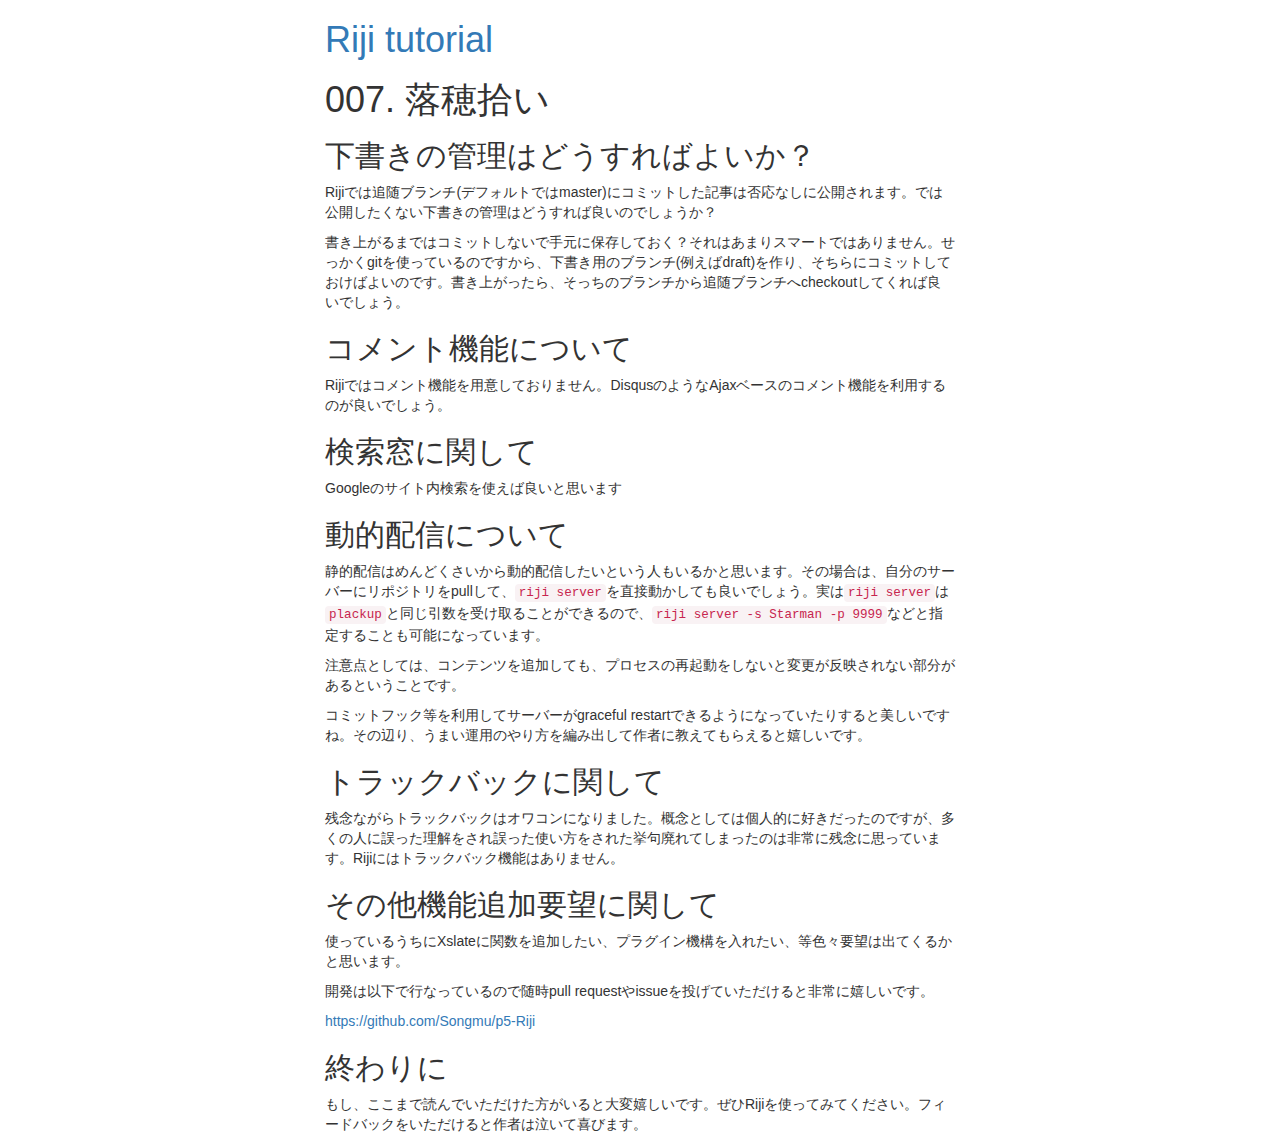
<file: blog/entry/007_gleaning.html>
<!DOCTYPE html>
<html>
<head>
  <meta http-equiv="Content-Type" content="text/html" charset="utf-8">
  <meta name="viewport" content="width=device-width, initial-scale=1.0, user-scalable=yes">
  <link rel="alternate" type="application/atom+xml" title="Atom" href="http://songmu.github.io/p5-Riji/blog/atom.xml">
  <link href="//netdna.bootstrapcdn.com/bootstrap/3.0.0-rc1/css/bootstrap.min.css" rel="stylesheet">
  <link href="http://songmu.github.io/p5-Riji/blog/static/css/main.css" rel="stylesheet">
  <title>Riji tutorial</title>
</head>
<body>
  <header>
    <h1><a href="http://songmu.github.io/p5-Riji/blog/">Riji tutorial</a></h1>
  </header>
  <section>
<article>
  <div class="entry">
    <h1>007. 落穂拾い</h1>

<h2>下書きの管理はどうすればよいか？</h2>

<p>Rijiでは追随ブランチ(デフォルトではmaster)にコミットした記事は否応なしに公開されます。では公開したくない下書きの管理はどうすれば良いのでしょうか？</p>

<p>書き上がるまではコミットしないで手元に保存しておく？それはあまりスマートではありません。せっかくgitを使っているのですから、下書き用のブランチ(例えばdraft)を作り、そちらにコミットしておけばよいのです。書き上がったら、そっちのブランチから追随ブランチへcheckoutしてくれば良いでしょう。</p>

<h2>コメント機能について</h2>

<p>Rijiではコメント機能を用意しておりません。DisqusのようなAjaxベースのコメント機能を利用するのが良いでしょう。</p>

<h2>検索窓に関して</h2>

<p>Googleのサイト内検索を使えば良いと思います</p>

<h2>動的配信について</h2>

<p>静的配信はめんどくさいから動的配信したいという人もいるかと思います。その場合は、自分のサーバーにリポジトリをpullして、<code>riji server</code>を直接動かしても良いでしょう。実は<code>riji server</code>は<code>plackup</code>と同じ引数を受け取ることができるので、<code>riji server -s Starman -p 9999</code>などと指定することも可能になっています。</p>

<p>注意点としては、コンテンツを追加しても、プロセスの再起動をしないと変更が反映されない部分があるということです。</p>

<p>コミットフック等を利用してサーバーがgraceful restartできるようになっていたりすると美しいですね。その辺り、うまい運用のやり方を編み出して作者に教えてもらえると嬉しいです。</p>

<h2>トラックバックに関して</h2>

<p>残念ながらトラックバックはオワコンになりました。概念としては個人的に好きだったのですが、多くの人に誤った理解をされ誤った使い方をされた挙句廃れてしまったのは非常に残念に思っています。Rijiにはトラックバック機能はありません。</p>

<h2>その他機能追加要望に関して</h2>

<p>使っているうちにXslateに関数を追加したい、プラグイン機構を入れたい、等色々要望は出てくるかと思います。</p>

<p>開発は以下で行なっているので随時pull requestやissueを投げていただけると非常に嬉しいです。</p>

<p><a href="https://github.com/Songmu/p5-Riji">https://github.com/Songmu/p5-Riji</a></p>

<h2>終わりに</h2>

<p>もし、ここまで読んでいただけた方がいると大変嬉しいです。ぜひRijiを使ってみてください。フィードバックをいただけると作者は泣いて喜びます。</p>

  </div>
</article>
  </section>
  <footer>
  </footer>

  <script src="//ajax.googleapis.com/ajax/libs/jquery/2.0.3/jquery.min.js"></script>
  <script src="//netdna.bootstrapcdn.com/bootstrap/3.0.0-rc1/js/bootstrap.min.js"></script>
  <script src="//google-code-prettify.googlecode.com/svn/loader/run_prettify.js"></script>
  <script>$(function(){$('pre > code').addClass('prettyprint');});</script>
</body>
</html>
</file>
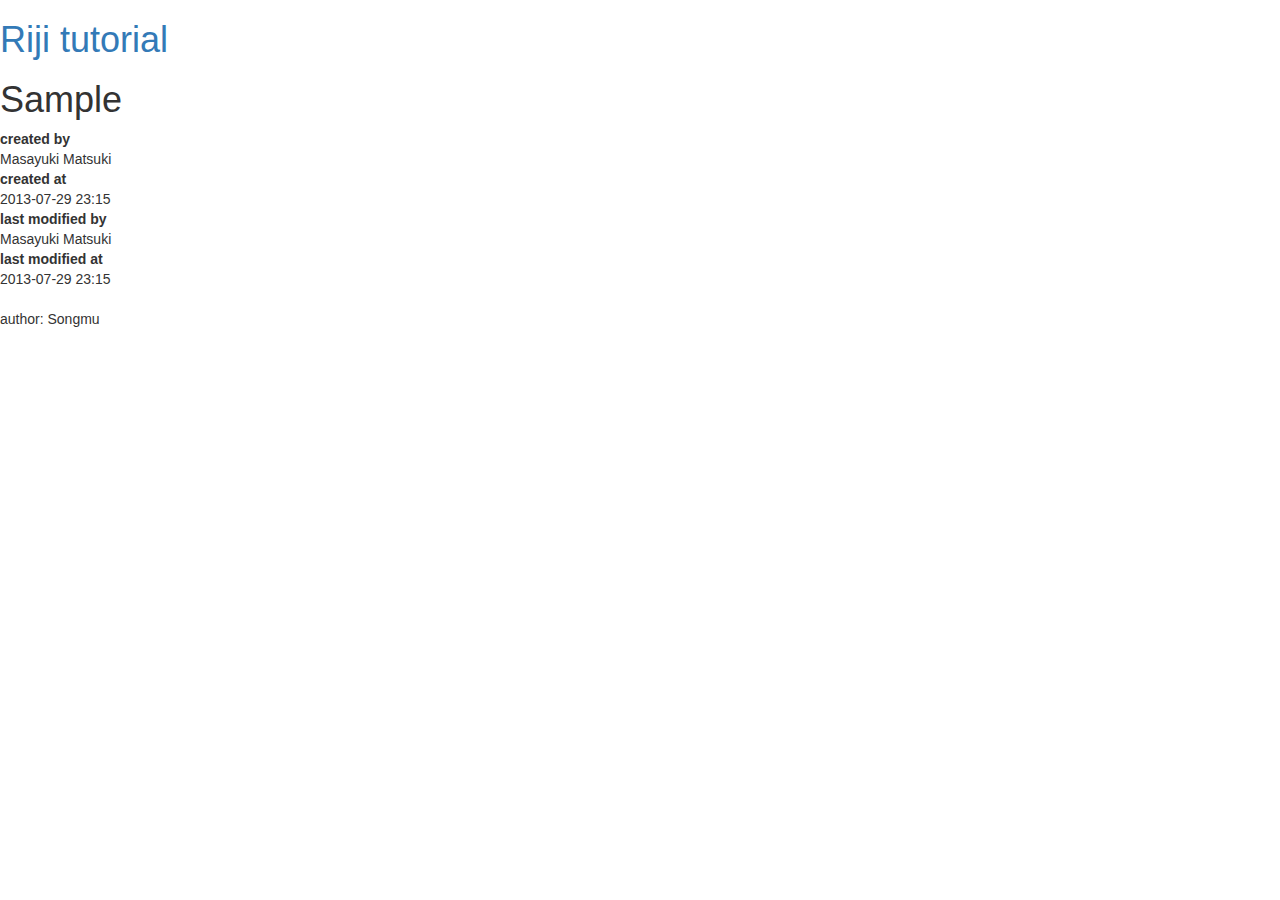
<file: blog/entry/sample.html>
<!DOCTYPE html>
<html>
<head>
  <meta http-equiv="Content-Type" content="text/html" charset="utf-8">
  <meta name="viewport" content="width=device-width, initial-scale=1.0, user-scalable=yes">
  <link rel="alternate" type="application/atom+xml" title="Atom" href="http://songmu.github.io/p5-Riji/blog/atom.xml">
  <link href="//netdna.bootstrapcdn.com/bootstrap/3.0.0-rc1/css/bootstrap.min.css" rel="stylesheet">
  <title>Riji tutorial</title>
</head>
<body>
  <header>
    <h1><a href="http://songmu.github.io/p5-Riji/blog/">Riji tutorial</a></h1>
  </header>
  <section>
<nav>
  <ul class="paginate">
  </ul>
</nav>

<article>
  <div class="entry">
    <h1>Sample</h1>

  </div>
  <dl class="meta">
      <dt class="author">created by</dt>
      <dd class="author">Masayuki Matsuki</dd>
      <dt class="time">created at</dt>
      <dd class="time"><time>2013-07-29 23:15</time></dd>
      <dt class="author">last modified by</dt>
      <dd class="author">Masayuki Matsuki</dd>
      <dt class="time">last modified at</dt>
      <dd class="time">2013-07-29 23:15</dd>
  </dl>
</article>
  </section>
  <footer>
    <p>author: Songmu</p>
  </footer>

  <script src="//ajax.googleapis.com/ajax/libs/jquery/2.0.3/jquery.min.js"></script>
  <script src="//netdna.bootstrapcdn.com/bootstrap/3.0.0-rc1/js/bootstrap.min.js"></script>
  <script src="//google-code-prettify.googlecode.com/svn/loader/run_prettify.js"></script>
  <script>$(function(){$('pre > code').addClass('prettyprint');prettyPrint();});</script>
</body>
</html>
</file>
